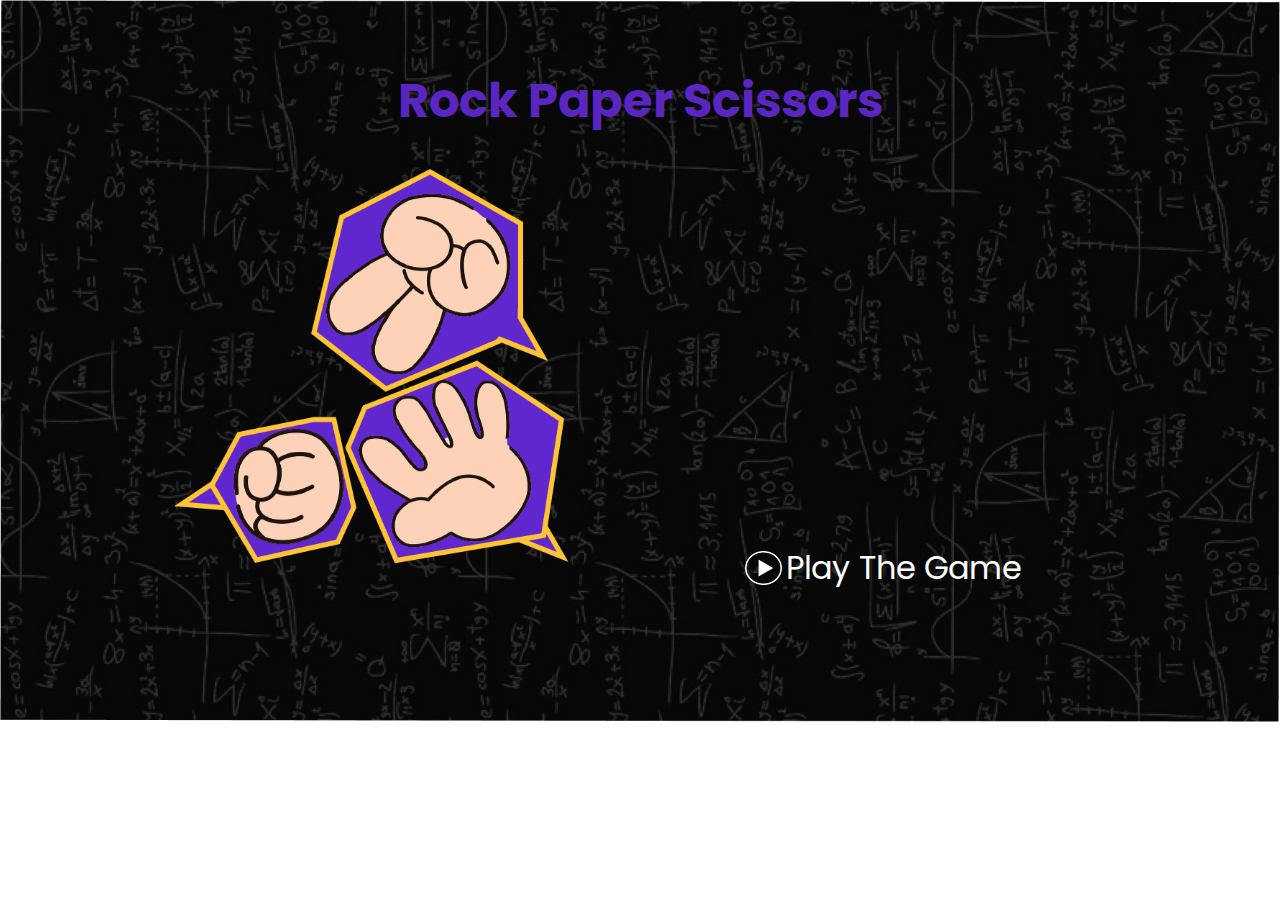
<file: index.html>
<!DOCTYPE html>
<html lang="en">
<head>
    <meta charset="UTF-8">
    <meta http-equiv="X-UA-Compatible" content="IE=edge">
    <meta name="viewport" content="width=device-width, initial-scale=1.0">
    <title>Start</title>
    <link rel="stylesheet" href="style.css">
    <link href='https://fonts.googleapis.com/css?family=Poppins' rel='stylesheet'>
</head>
<body>
    <br>
    <h1 id="h" >Rock Paper Scissors</h1>
    <div id="home">
        <img src="./assets/game-image.png" alt="" width="33%">
        <div id="pb">
            <img src="./assets/play-button.png" alt="" width="10%" height="10%">&nbsp
            <p id="hs">Play The Game</p>
        </div>
    </div>
    <script src="app.js"></script>
</body>
</html>
</file>
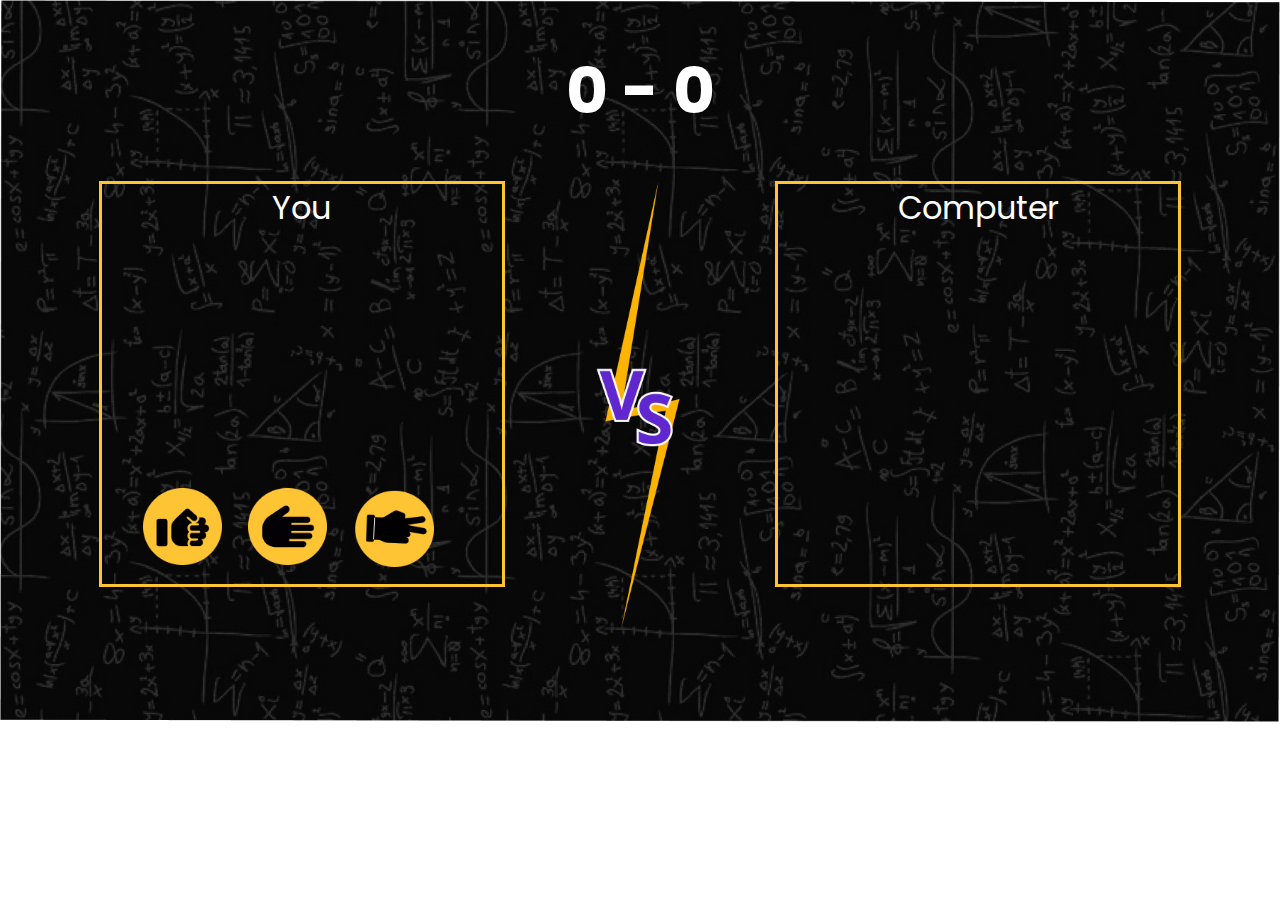
<file: game.html>
<!DOCTYPE html>
<html lang="en">
<head>
    <meta charset="UTF-8">
    <meta http-equiv="X-UA-Compatible" content="IE=edge">
    <meta name="viewport" content="width=device-width, initial-scale=1.0">
    <title>Game</title>
    <link rel="stylesheet" href="style.css">
    <link href='https://fonts.googleapis.com/css?family=Poppins' rel='stylesheet'>
</head>
<body>
    <h1 id="hg">
        <div id="y">0</div>&nbsp-&nbsp<div id="c">0</div>
    </h1>
    <div id="game">
        <div id="pg">
            <div id="you">You</div>
            <div id="stp">
                <img src="./assets/rock-hand.png" alt="" style="width : 100%">
            </div>
            <div id="pap">
                <img src="./assets/paper-hand.png" alt="" style="width : 90%">
            </div>
            <div id="scp">
                <img src="./assets/scissors-hand.png" alt="" style="width : 100%">
            </div>
            <div id="button">
                <div id="b1">
                    <img src="./assets/rock-logo.png" alt="" style="width : 75%">
                </div>
                <div id="b2">
                    <img src="./assets/paper-logo.png" alt="" style="width : 75%">
                </div>
                <div id="b3">
                    <img src="./assets/scissors-logo.png" alt="" style="width : 75%">
                </div>
            </div>
        </div>
        <img src="./assets/vs.png" alt="" width="7%">
        <div id="cg">
            <div id="computer">Computer</div>
            <div id="stc">
                <img src="./assets/rock-hand.png" alt="" width="100%">
            </div>
            <div id="pac">
                <img src="./assets/paper-hand.png" alt="" width="100%">
            </div>
            <div id="scc">
                <img src="./assets/scissors-hand.png" alt="" width="100%">
            </div>
        </div>
    </div>
    <div class="popup hide">
        <p id="message">Sample Message</p>
        <button id="play-again">Play Again</button>
    </div>
    <div id="bottom"></div>
    <script src="game.js"></script>
</body>
</html>
</file>
<file: style.css>
*{
    font-family: 'Poppins';
}
body{
    background-image: url("./assets/bg.png");
    background-repeat: no-repeat;
    background-size: cover;
}
#h{
    display: flex;
    justify-content: center;
    color: rgb(90, 37, 192);
    font-size: xxx-large;
}
#hs{
    color: white;
    font-size: xx-large;
}
#home{
    display: flex;
    flex-direction: row;
    align-items: baseline;
    justify-content: space-evenly;
}
#pb{
    display: flex;
    flex-direction: row;
    align-items: center;
}
#hg{
    color: white;
    font-size:  400%;
    display: flex;
    flex-direction: row;
    justify-content: center;
}
#pg {
    height: 400px;
    width: 400px;
    border-style: solid;
    border-color: #ffc434;
}
#cg {
    height: 400px;
    width: 400px;
    border-style: solid;
    border-color: #ffc434;
}
#game{
    display: flex;
    flex-direction: row;
    justify-content: space-evenly;
}
#you,#computer{
    color: white;
    font-size: xx-large;
}
#button{
    display: flex;
    justify-content: space-evenly;
    align-items: center;
    padding-bottom: 10px;
}
#pg{
    display: flex;
    align-items: center;
    flex-direction: column;
    justify-content: space-between;
}
#cg{
    display: flex;
    align-items: center;
    flex-direction: column;
    justify-content: space-between;
}
#stp{
    display: none;
}
#pap{
    display: none;
}
#scp{
    display: none;
}
#stc{
    display: none;
    margin-bottom: 75px;
}
#pac{
    display: none;
    margin-bottom: 75px;
}
#scc{
    display: none;
    margin-bottom: 75px;
}
.popup{
    background-image: url("./assets/bg.png");
    background-repeat: no-repeat;
    background-size: cover;
    height: 100%;
    width: 100%;
    position: absolute;
    display: flex;
    z-index: 2;
    align-items: center;
    justify-content: center;
    flex-direction: column;
    gap: 1em;
    font-size: 12vmin;
}
#play-again{
    font-size: 0.6em;
    padding: 0.5em 1em;
    background-color: rgb(90, 37, 192);
    color: #ffffff;
    border-radius: 0.2em;
    border: none;
    display: flex;
    align-items: center;
    justify-content: center;
    
}
#message{
    color: #ffc434;
    text-align: center;
    font-size: 1em;
}
.popup.hide{
    display: none;
}
</file>
